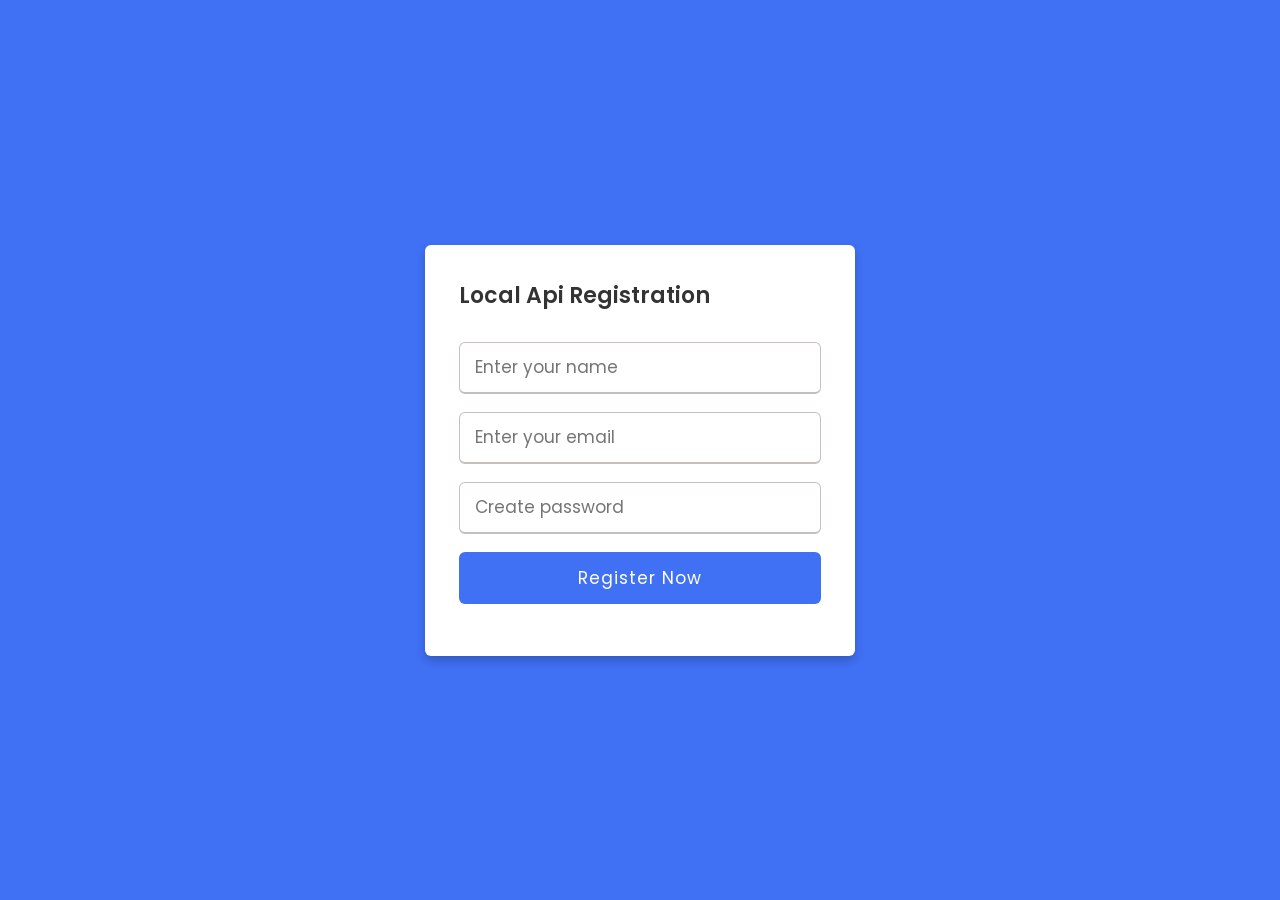
<file: index.html>
<!DOCTYPE html>
<!-- Coding By CodingNepal - codingnepalweb.com -->
<html lang="en" dir="ltr">

<head>
  <meta charset="UTF-8">
  <meta name="viewport" content="width=device-width, initial-scale=1.0">
  <title> Registration Of local </title>
  <link rel="stylesheet" href="style.css">
</head>

<body>
  <div class="wrapper">
    <h2>Local Api Registration</h2>
    <form id="loginForm" onsubmit="handleSubmit(event)">
      <div class="input-box">
        <input name="user_name" type="text" placeholder="Enter your name" required>
      </div>
      <div class="input-box">
        <input name="email" type="text" placeholder="Enter your email" required>
      </div>
      <div class="input-box">
        <input type="password" name="password" placeholder="Create password" required>
      </div>
      <div class="input-box button">
        <input type="Submit" value="Register Now">
      </div>
      <!-- <div class="text">
        <h3>Already have an account? <a href="#">Login now</a></h3>
        
      </div> -->
    </form>
  </div>
</body>
<script>

  function handleSubmit(event) {
    event.preventDefault();
    var myObject = {};
    const form = document.getElementById('loginForm');
    const formData = new FormData(form);
console.log(formData)
    for (let [name, value] of formData) {
      console.log(`${name}: ${value}`);
      if(name=="user_name"){
        myObject.user_name= value
      }
      if(name=="email"){
        myObject.email= value;
      }
      if(name=="password"){
        myObject.password = value;
      }
    }
    console.log(myObject)
    console.log(JSON.stringify(myObject))
  
      //
      fetch('https://local-api-2b49.onrender.com/signUp', {
  method: 'POST',
 
  headers: {
    'Content-Type': 'application/json'
  },
  body: JSON.stringify(myObject)
})
  .then(function(response) {
    // Handle the response
    console.log( response.body)
    if (response.ok) {
      console.log('Post created successfully!');
      return response.json();
    //  console.log(response);
    } else {
      console.log('Error creating post:', response.statusText);
    }
  }).then(function(data) {
    // Handle the response body (parsed JSON or plain text)
    console.log('Response:', data);
    console.log('Response:', data.message);
    localStorage.setItem('myValue', data.message);
    window.location.href = 'succes.html';
  }).catch(function(error) {
    console.log('Error:', error);
  })
 
  };

  
</script>

</html>
</file>
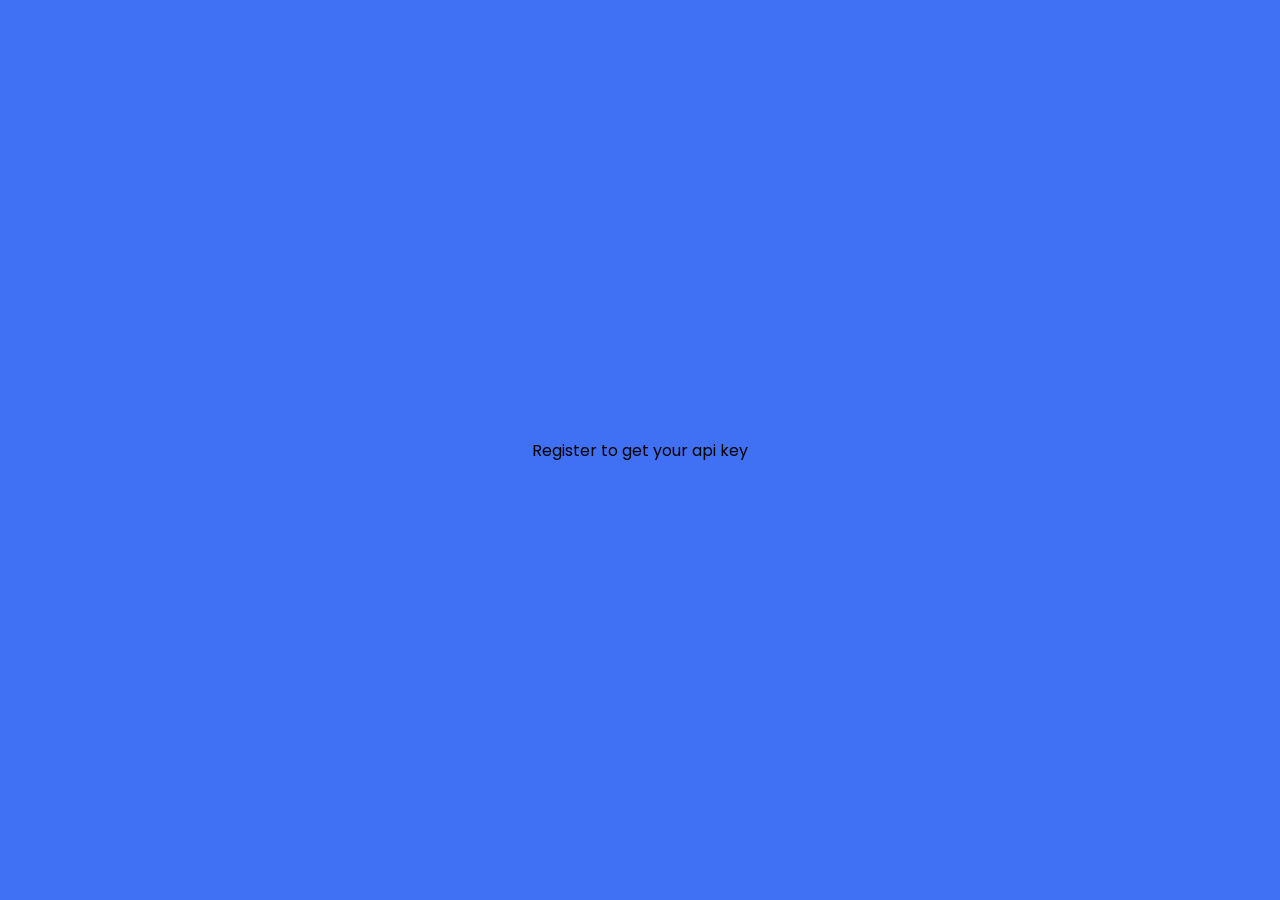
<file: succes.html>
<!DOCTYPE html>
<!-- Coding By CodingNepal - codingnepalweb.com -->
<html lang="en" dir="ltr">

<head>
  <meta charset="UTF-8">
  <meta name="viewport" content="width=device-width, initial-scale=1.0">
  <title> Registration or Sign Up form in HTML CSS | CodingLab </title>
  <link rel="stylesheet" href="style.css">
</head>

<body>
    <div id="Errorp">Register to get your api key</div>
  <div id="mainP" class="wrapper">
    <h2> Welcome page of local </h2>
<br>
<br>
<br>

<h2> your api key is please save it : </h2>
<br>
    <p id="value-output"></p>

    <br>
<br>
<br>
<a href="https://local-api-2b49.onrender.com/docs/">visit this link to explore the api</a>

  </div>
</body>


<script>
    window.onload = function() {
        
        var errorp = document.getElementById('Errorp');
        errorp.style.display = 'none';
        var mainp = document.getElementById('mainP');
      // Get the value from localStorage
      var value = localStorage.getItem('myValue');
      if(value == null || value == undefined){
        mainp.style.display = 'none';
        errorp.style.display = 'block';
      }
      // Display the value on the page
      var output = document.getElementById('value-output');
      output.innerText = value;
      localStorage.clear();
    };
  </script>

  


</html>
</file>
<file: style.css>
@import url('https://fonts.googleapis.com/css?family=Poppins:400,500,600,700&display=swap');
*{
  margin: 0;
  padding: 0;
  box-sizing: border-box;
  font-family: 'Poppins', sans-serif;
}
body{
  min-height: 100vh;
  display: flex;
  align-items: center;
  justify-content: center;
  background: #4070f4;
}
.wrapper{
  position: relative;
  max-width: 430px;
  width: 100%;
  background: #fff;
  padding: 34px;
  border-radius: 6px;
  box-shadow: 0 5px 10px rgba(0,0,0,0.2);
}
.wrapper h2{
  position: relative;
  font-size: 22px;
  font-weight: 600;
  color: #333;
}
.wrapper h2::before{
  content: '';
  position: absolute;
  left: 0;
  bottom: 0;
  height: 3px;
  width: 28px;
  border-radius: 12px;
 
}
.wrapper form{
  margin-top: 30px;
}
.wrapper form .input-box{
  height: 52px;
  margin: 18px 0;
}
form .input-box input{
  height: 100%;
  width: 100%;
  outline: none;
  padding: 0 15px;
  font-size: 17px;
  font-weight: 400;
  color: #333;
  border: 1.5px solid #C7BEBE;
  border-bottom-width: 2.5px;
  border-radius: 6px;
  transition: all 0.3s ease;
}
.input-box input:focus,
.input-box input:valid{
  border-color: #4070f4;
}
form .policy{
  display: flex;
  align-items: center;
}
form h3{
  color: #707070;
  font-size: 14px;
  font-weight: 500;
  margin-left: 10px;
}
.input-box.button input{
  color: #fff;
  letter-spacing: 1px;
  border: none;
  background: #4070f4;
  cursor: pointer;
}
.input-box.button input:hover{
  background: #0e4bf1;
}
form .text h3{
 color: #333;
 width: 100%;
 text-align: center;
}
form .text h3 a{
  color: #4070f4;
  text-decoration: none;
}
form .text h3 a:hover{
  text-decoration: underline;
}
</file>
